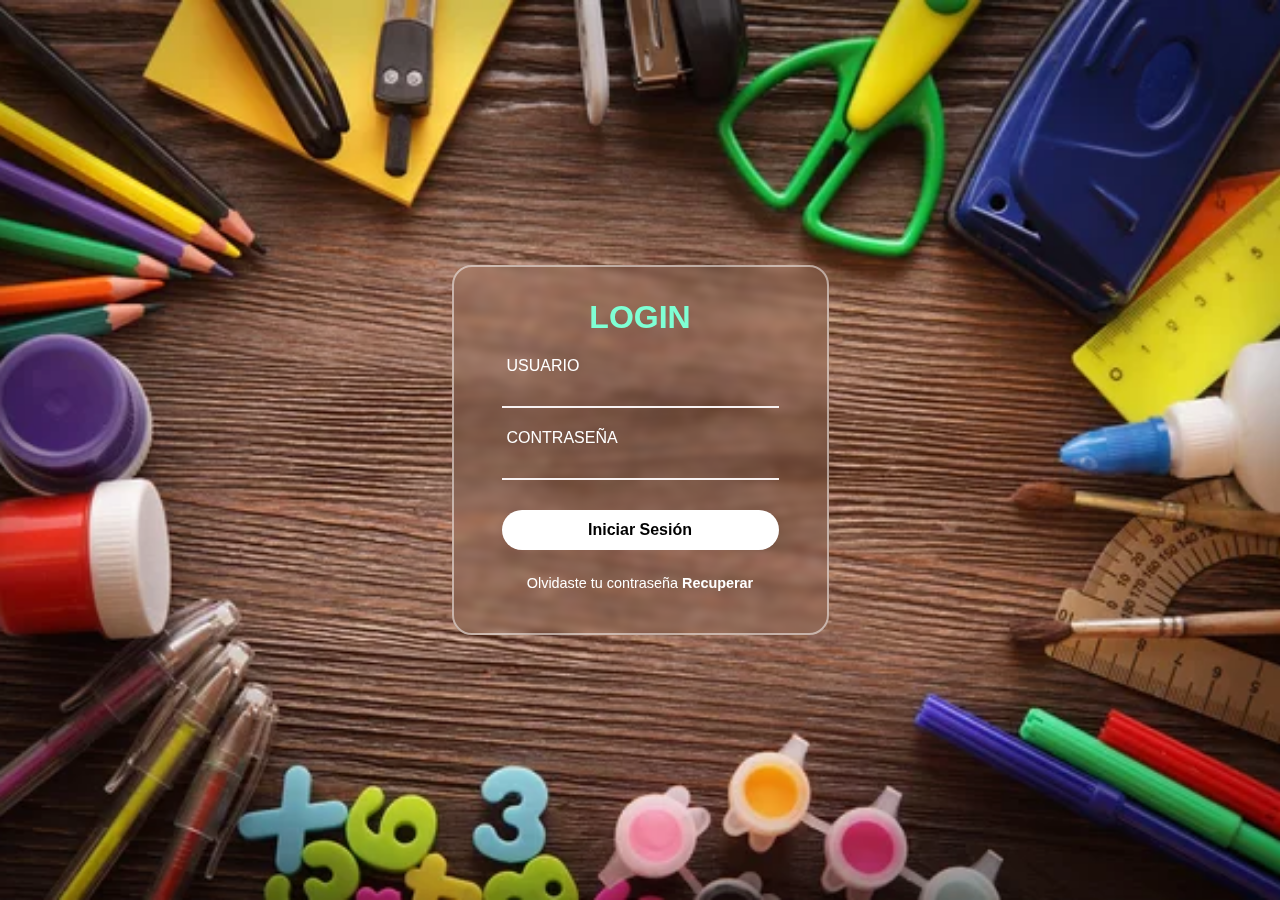
<file: index.html>
<!DOCTYPE html>
<html lang="en">
<head>
    <meta charset="UTF-8">
    <meta name="viewport" content="width=device-width, initial-scale=1.0">
    <link rel="stylesheet" href="estiloLOGIN.css">
    <title>Document</title>
</head>
<body>
    <section>
        <form id="loginForm">
            <h1>LOGIN</h1>
            <div class="inputbox">
                <ion-icon name="mail-outline"></ion-icon>
                <input type="text" id="username" required>
                <label for="username">USUARIO</label>
            </div>
            <div class="inputbox">
                <ion-icon name="lock-closed-outline"></ion-icon>
                <input type="password" id="password" required>
                <label for="password">CONTRASEÑA</label>
            </div>
            <button type="submit">Iniciar Sesión</button>
            <div class="register">
                <p>Olvidaste tu contraseña <a href="">Recuperar</a></p>
            </div>
            <p id="mensajeError" style="color: red;"></p> <!-- Mensaje de error -->
        </form>
    </section>
</body>
<!-- Agregar este script al final del body -->
<script>
    document.addEventListener('DOMContentLoaded', function() {
        const form = document.querySelector('form');
        form.addEventListener('submit', function(event) {
            event.preventDefault(); // Evitar el envío del formulario

            const usuario = document.querySelector('#username').value;
            const contraseña = document.querySelector('#password').value;

            // Aquí puedes agregar tu lógica de validación de usuario y contraseña
            const usuarioCorrecto = 'usuario'; // Reemplaza 'usuario' por el usuario correcto
            const contraseñaCorrecta = 'contraseña'; // Reemplaza 'contraseña' por la contraseña correcta

            if (usuario === usuarioCorrecto && contraseña === contraseñaCorrecta) {
                // Redireccionar a la otra parte de la página
                window.location.href = 'inicio.html';
            } else {
                // Mostrar mensaje de error
                document.querySelector('#mensajeError').innerText = 'Usuario o contraseña incorrectos';
            }
        });
    });
</script>

</html>
</file>
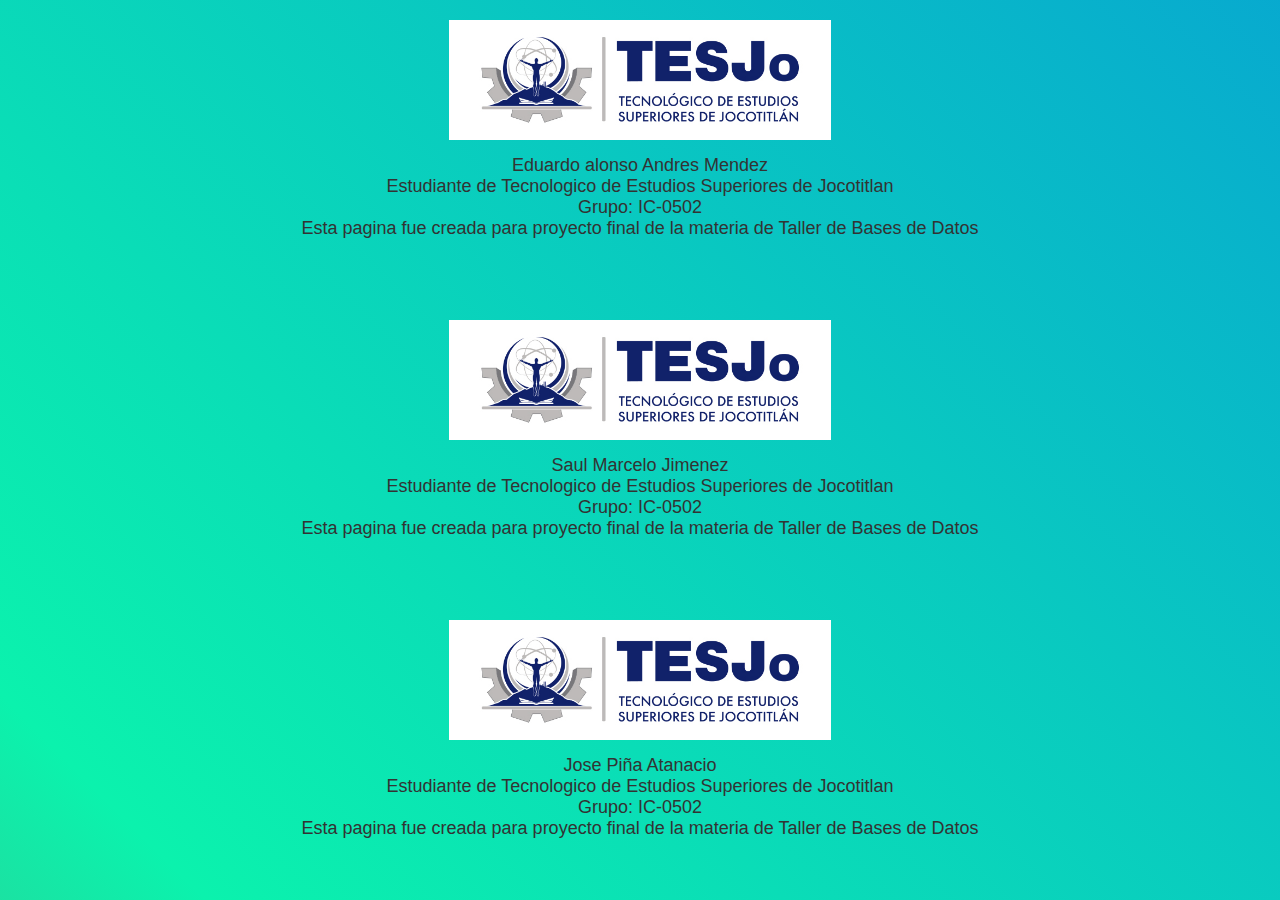
<file: bannerA.html>
<!DOCTYPE html>
<html lang="es">
<head>
  <meta charset="UTF-8">
  
  <title>Banner con imagen y descripción</title>
  <style>
    /* Estilos para el banner */
    .banner {
      width: 100%;
      height: 300px;
      background-color: #f1f1f1;
      background: transparent;
      text-align: center;
      padding: 20px;
      box-sizing: border-box;
    }

    .banner img {
      max-width: 100%;
      height: auto;
      max-height: 120px;
      display: block;
      margin: 0 auto 15px;
    }

    .banner p {
      font-size: 18px;
      color: #333;
      margin: 0;
    }
    body {
    margin: 0;
    padding: 0;
    font-family: Arial, sans-serif;
    background: linear-gradient(45deg, #e71515, #0bf2ad, #0688df, #333);
    background-size: 400% 400%;
    animation: gradientAnimation 5s ease infinite;
}
@keyframes gradientAnimation {
    0% {
      background-position: 0% 50%;
    }
    50% {
      background-position: 100% 50%;
    }
    100% {
      background-position: 0% 50%;
    }
  }
  </style>
</head>
<body>

<div class="banner">
  <img src="Logo-TESJo.jpg" alt="Imagen del banner">
  <p>Eduardo alonso Andres Mendez</p>
  <p>Estudiante de Tecnologico de Estudios Superiores de Jocotitlan </p>
  <p>Grupo: IC-0502</p>
  <p>Esta pagina fue creada para proyecto final de la materia de Taller de Bases de Datos </p>
</div>
<div class="banner">
  <img src="Logo-TESJo.jpg" alt="Imagen del banner">
  <p>Saul Marcelo Jimenez</p>
  <p>Estudiante de Tecnologico de Estudios Superiores de Jocotitlan </p>
  <p>Grupo: IC-0502</p>
  <p>Esta pagina fue creada para proyecto final de la materia de Taller de Bases de Datos </p>
</div>
<div class="banner">
  <img src="Logo-TESJo.jpg" alt="Imagen del banner">
  <p>Jose Piña Atanacio</p>
  <p>Estudiante de Tecnologico de Estudios Superiores de Jocotitlan </p>
  <p>Grupo: IC-0502</p>
  <p>Esta pagina fue creada para proyecto final de la materia de Taller de Bases de Datos </p>
</div>
<!-- Tu contenido aquí -->

</body>
</html>
</file>
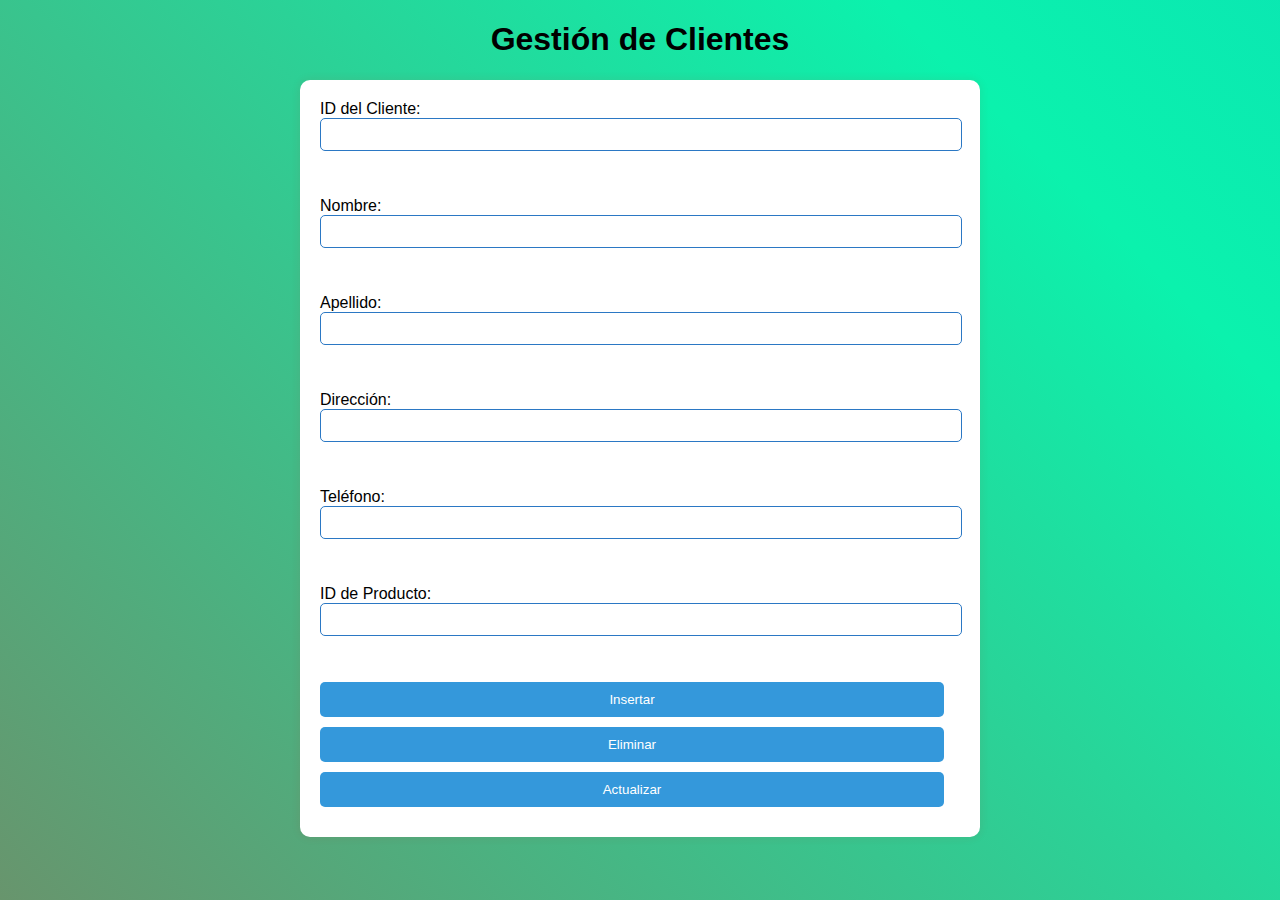
<file: clientes.html>
<!DOCTYPE html>
<html lang="es">
<head>
    <meta charset="UTF-8">
    <link rel="stylesheet" href="estiloFROM.css">
    <title>Gestión de Clientes</title>
</head>
<body>
    <h1>Gestión de Clientes</h1>

    <form method="post" action="cclientes.php">
        <label for="cliente_id">ID del Cliente:</label>
        <input type="text" name="cliente_id" id="cliente_id" required>
        <br><br>

        <label for="nombre">Nombre:</label>
        <input type="text" name="nombre" id="nombre" required>
        <br><br>

        <label for="apellido">Apellido:</label>
        <input type="text" name="apellido" id="apellido" required>
        <br><br>

        <label for="direccion">Dirección:</label>
        <input type="text" name="direccion" id="direccion" required>
        <br><br>

        <label for="telefono">Teléfono:</label>
        <input type="number" name="telefono" id="telefono" required>
        <br><br>

        <label for="producto_id">ID de Producto:</label>
        <input type="text" name="producto_id" id="producto_id" required>
        <br><br>

        <input type="submit" name="insertar" value="Insertar">
        <input type="submit" name="eliminar" value="Eliminar">
        <input type="submit" name="actualizar" value="Actualizar">
    </form>
</body>
</html>
</file>
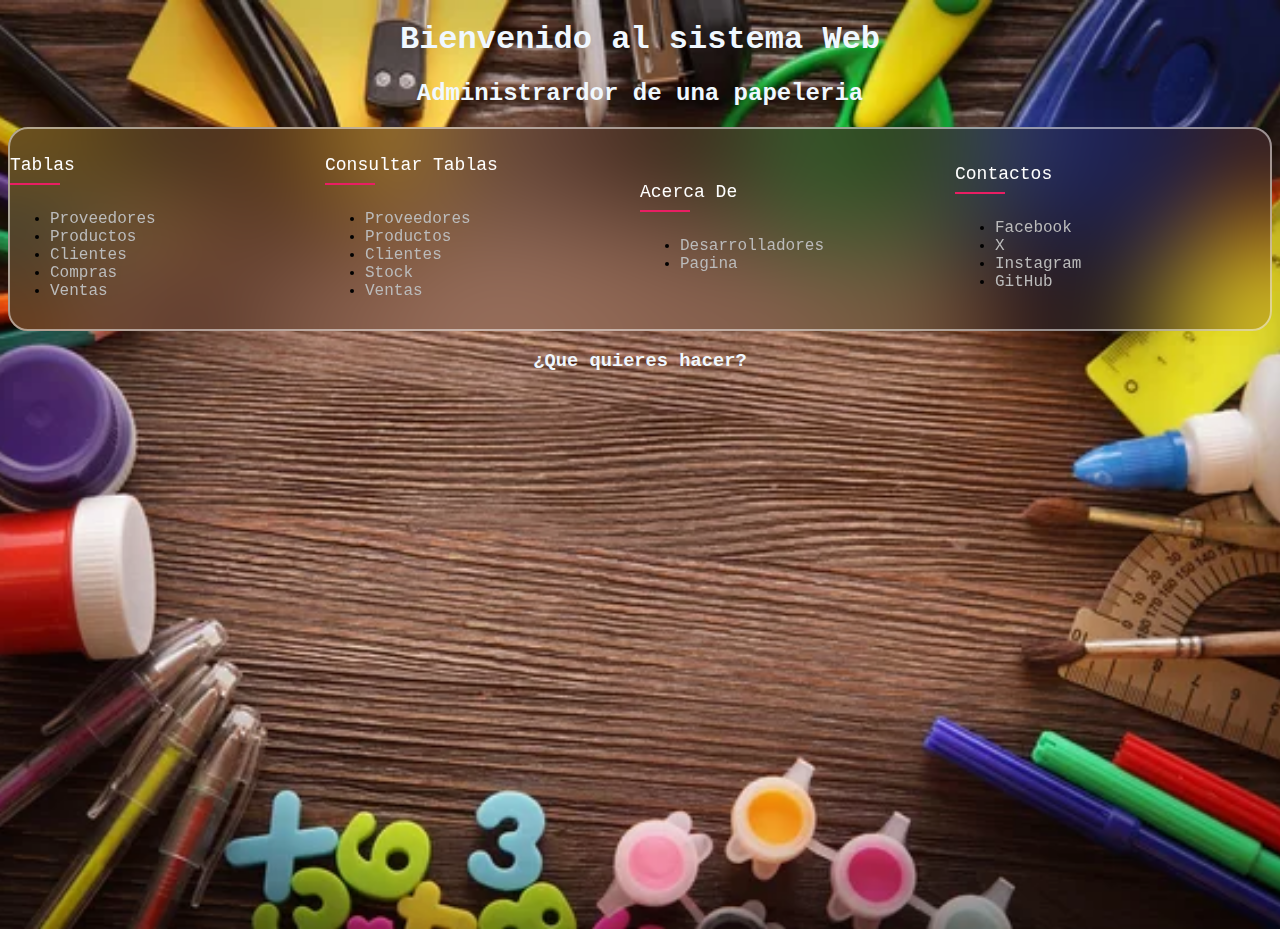
<file: inicio.html>
<!DOCTYPE html>
<html lang="en">
<head>
    <meta charset="UTF-8">
    <meta name="viewport" content="width=device-width, initial-scale=1.0">
    <link rel="stylesheet" href="estiloMENU.css">
    <title>Document</title>
    
    <style>
       nav {
            display: flex;
            flex-wrap: wrap; /* Añadido para permitir el ajuste de los elementos */
            justify-content: center; /* Centra los elementos horizontalmente */
        }
        .footer-cool {
            flex: 1;
            margin-right: 10px; /* Corrección para la separación entre los divs */
            margin-bottom: 10px; /* Añadido espacio en la parte inferior de los divs */
        }

        h1 {
            text-align: center; /* Centra el texto del h1 */
            color: aliceblue;
        }
        h2 {
            text-align: center; /* Centra el texto del h1 */
            color: aliceblue;
        }
        h3 {
            text-align: center; /* Centra el texto del h1 */
            color: aliceblue;
        }
        
    </style>
</head>
<body>
    <h1>Bienvenido al sistema Web</h1>
    <h2>Administrardor de una papeleria</h2>
   
<nav>
    <div class="footer-cool">
        <h4>Tablas</h4>
        <ul>
            <li><a href="proveedores.html">Proveedores</a></li>
            <li><a href="productos.html">Productos</a></li>
            <li><a href="clientes.html">Clientes</a></li>
            <li><a href="stock.html">Compras</a></li>
            <li><a href="ventas.html">Ventas</a></li> 
        </ul>
    </div>
    <div class="footer-cool">
        <h4>Consultar tablas</h4>
        <ul>
            <li><a href="CONSULTAPR.php">Proveedores</a></li>
            <li><a href="CONSULTAP.php">Productos</a></li>
            <li><a href="CONSULTAC.php">Clientes</a></li>
            <li><a href="CONSULTAST.php">Stock</a></li>
            <li><a href="CONSULTAV.php">Ventas</a></li>
    
        </ul>
    </div>
    <div class="footer-cool">
        <h4>Acerca de</h4>
        <ul>
            <li><a href="bannerA.html">Desarrolladores</a></li>
            <li><a href="Mantenimiento.html">Pagina</a></li>
        </ul>
    </div>
    <div class="footer-cool">
        <h4>contactos</h4>
        <ul>
            <li><a href="Mantenimiento.html">Facebook</a></li>
            <li><a href="Mantenimiento.html">X</a></li>
            <li><a href="Mantenimiento.html">Instagram</a></li>
            <li><a href="Mantenimiento.html">GitHub</a></li>
        </ul>
    </div>
</nav>
<h3>¿Que quieres hacer?</h3>
</body>
</html>
</file>
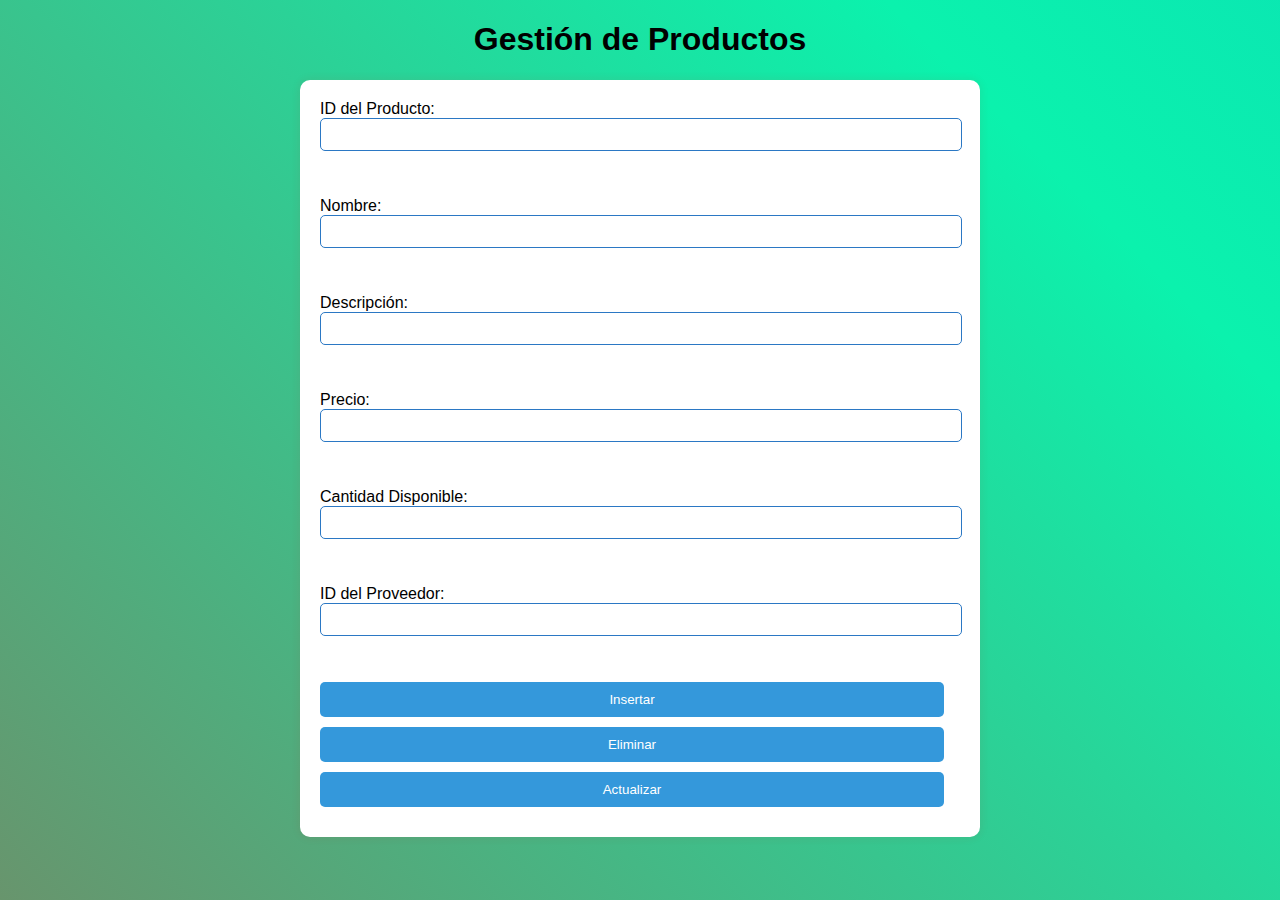
<file: productos.html>
<!DOCTYPE html>
<html lang="es">
<head>
    <meta charset="UTF-8">
    <link rel="stylesheet" href="estiloFROM.css">
    <title>Gestión de Productos</title>
</head>
<body>
    <h1>Gestión de Productos</h1>

    <form method="post" action="cproducto.php">
        <label for="producto_id">ID del Producto:</label>
        <input type="text" name="producto_id" id="producto_id" required>
        <br><br>

        <label for="nombre">Nombre:</label>
        <input type="text" name="nombre" id="nombre" required>
        <br><br>

        <label for="descripcion">Descripción:</label>
        <input type="text" name="descripcion" id="descripcion" required>
        <br><br>

        <label for="precio">Precio:</label>
        <input type="number" name="precio" id="precio" step="0.01" required>
        <br><br>

        <label for="cantidad">Cantidad Disponible:</label>
        <input type="number" name="cantidad" id="cantidad" required>
        <br><br>

        <label for="proveedor_id">ID del Proveedor:</label>
        <input type="text" name="proveedor_id" id="proveedor_id" required>
        <br><br>

        <input type="submit" name="insertar" value="Insertar">
        <input type="submit" name="eliminar" value="Eliminar">
        <input type="submit" name="actualizar" value="Actualizar">
    </form>
</body>
</html>
</file>
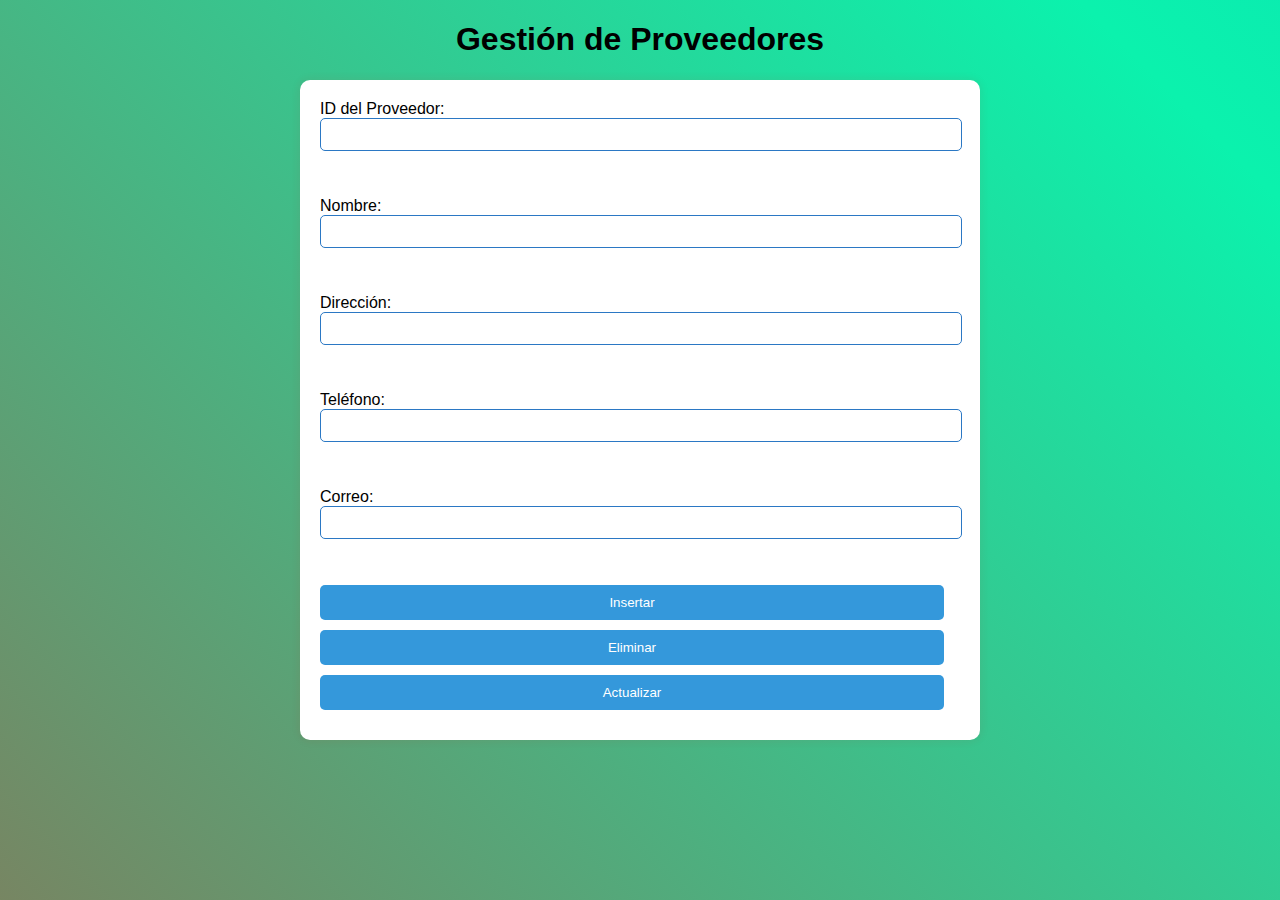
<file: proveedores.html>
<!DOCTYPE html>
<html lang="es">
<head>
    <meta charset="UTF-8">
    <link rel="stylesheet" href="estiloFROM.css">
    <title>Gestión de Proveedores</title>
</head>
<body>
    <h1>Gestión de Proveedores</h1>

    <form method="post" action="cproveedores.php">
        <label for="proveedor_id">ID del Proveedor:</label>
        <input type="text" name="proveedor_id" id="proveedor_id" required>
        <br><br>

        <label for="nombre">Nombre:</label>
        <input type="text" name="nombre" id="nombre" required>
        <br><br>

        <label for="direccion">Dirección:</label>
        <input type="text" name="direccion" id="direccion" required>
        <br><br>

        <label for="telefono">Teléfono:</label>
        <input type="number" name="telefono" id="telefono" required>
        <br><br>

        <label for="correo">Correo:</label>
        <input type="text" name="correo" id="correo" required>
        <br><br>

        <input type="submit" name="insertar" value="Insertar">
        <input type="submit" name="eliminar" value="Eliminar">
        <input type="submit" name="actualizar" value="Actualizar">
    </form>
</body>
</html>
</file>
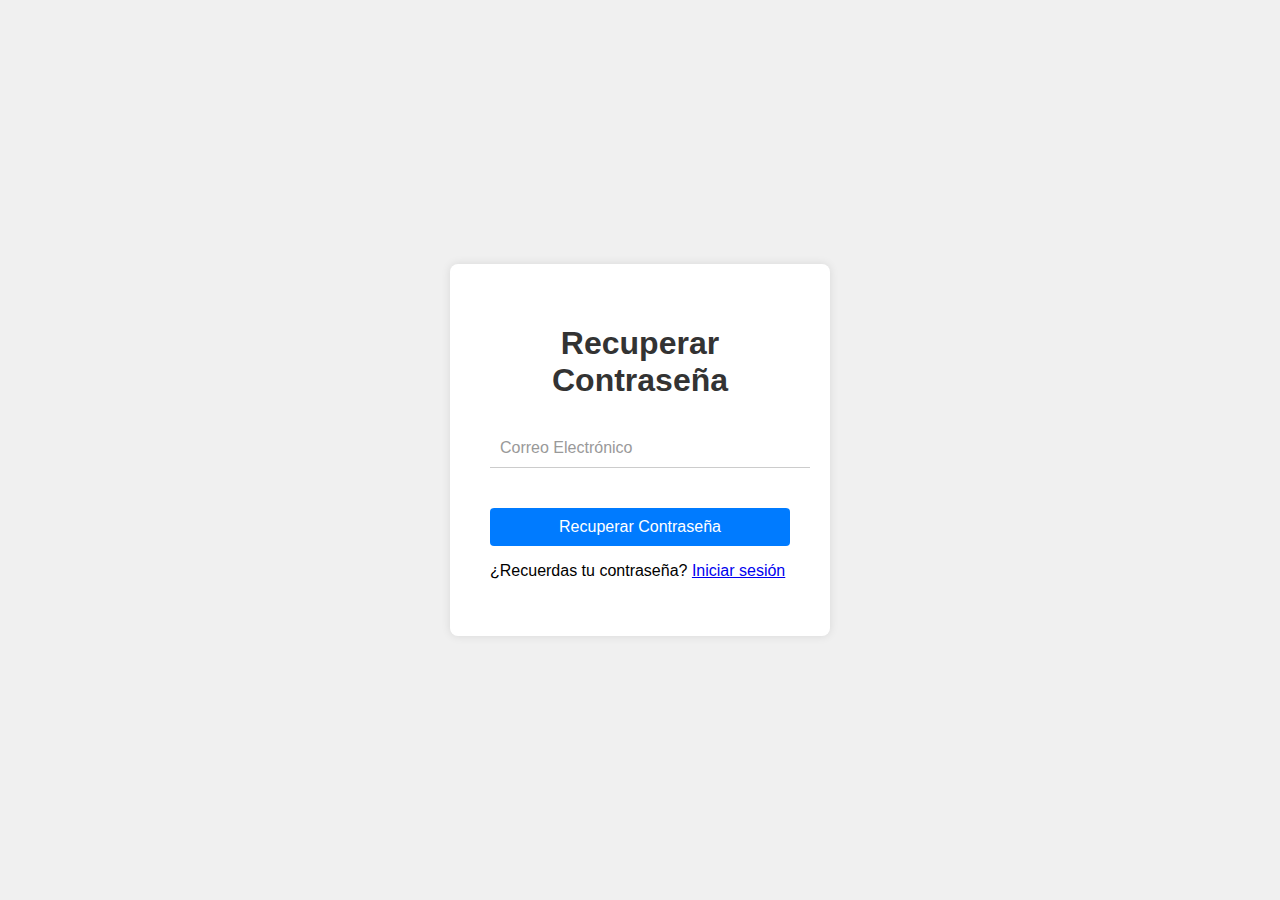
<file: Recuperar.html>
<!DOCTYPE html>
<html lang="en">
<head>
    <meta charset="UTF-8">
    <meta name="viewport" content="width=device-width, initial-scale=1.0">
    <link rel="stylesheet" href="estiloRECUPERAR.css">
    <title>Recuperar Contraseña</title>
</head>
<body>
    <section>
        <form id="recoveryForm">
            <h1>Recuperar Contraseña</h1>
            <div class="inputbox">
                <ion-icon name="mail-outline"></ion-icon>
                <input type="email" id="email" required>
                <label for="email">Correo Electrónico</label>
            </div>
            <button type="submit">Recuperar Contraseña</button>
            <div class="login">
                <p>¿Recuerdas tu contraseña? <a href="index.html">Iniciar sesión</a></p>
            </div>
            <p id="mensajeExito" style="color: green;"></p> <!-- Mensaje de éxito -->
            <p id="mensajeError" style="color: red;"></p> <!-- Mensaje de error -->
        </form>
    </section>

    <script>
        document.addEventListener('DOMContentLoaded', function() {
            const recoveryForm = document.querySelector('#recoveryForm');
            recoveryForm.addEventListener('submit', function(event) {
                event.preventDefault(); // Evitar el envío del formulario

                const email = document.querySelector('#email').value;

                // Aquí podrías implementar la lógica para enviar un correo de recuperación
                // En este ejemplo se mostrará un mensaje de éxito simulado
                const emailExito = 'usuario@example.com'; // Reemplaza con un correo válido para simular el éxito

                if (email === emailExito) {
                    // Mostrar mensaje de éxito
                    document.querySelector('#mensajeExito').innerText = 'Se ha enviado un correo con instrucciones para recuperar tu contraseña.';
                    // Limpiar mensaje de error si existía
                    document.querySelector('#mensajeError').innerText = '';
                } else {
                    // Mostrar mensaje de error
                    document.querySelector('#mensajeError').innerText = 'El correo electrónico no coincide con ningún usuario registrado.';
                    // Limpiar mensaje de éxito si existía
                    document.querySelector('#mensajeExito').innerText = '';
                }
            });
        });
    </script>
</body>
</html>
</file>
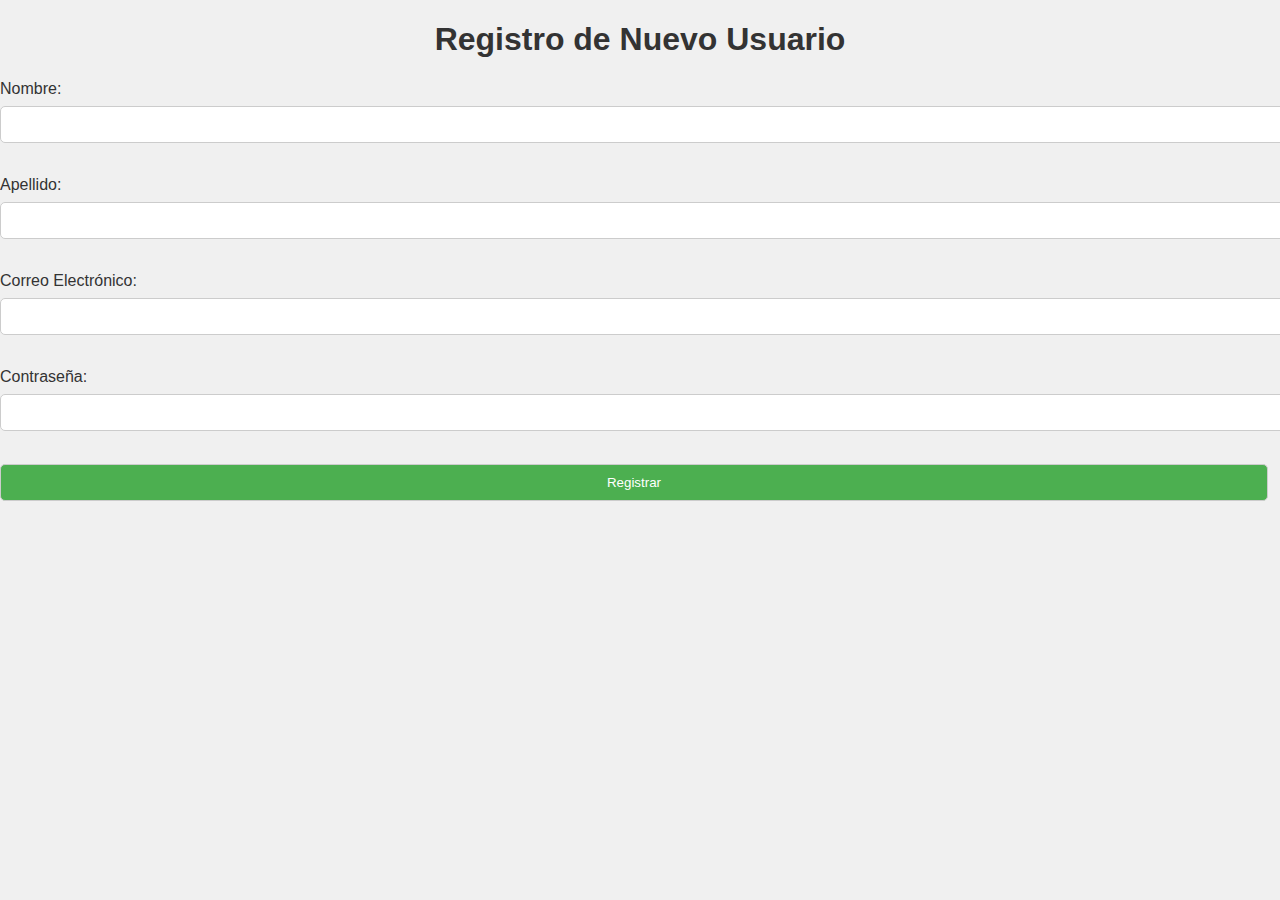
<file: RegistrarU.html>
<!DOCTYPE html>
<html lang="es">
<head>
  <meta charset="UTF-8">
  <link rel="stylesheet" href="estiloREGISTRO.css">
  <title>Registro de Nuevo Usuario</title>
</head>
<body>

  <h1>Registro de Nuevo Usuario</h1>

  <form action="" method="post">
    <label for="nombre">Nombre:</label>
    <input type="text" id="nombre" name="nombre" required><br><br>

    <label for="apellido">Apellido:</label>
    <input type="text" id="apellido" name="apellido" required><br><br>

    <label for="email">Correo Electrónico:</label>
    <input type="email" id="email" name="email" required><br><br>

    <label for="password">Contraseña:</label>
    <input type="password" id="password" name="password" required><br><br>

    <input type="submit" value="Registrar">
  </form>

</body>
</html>
</file>
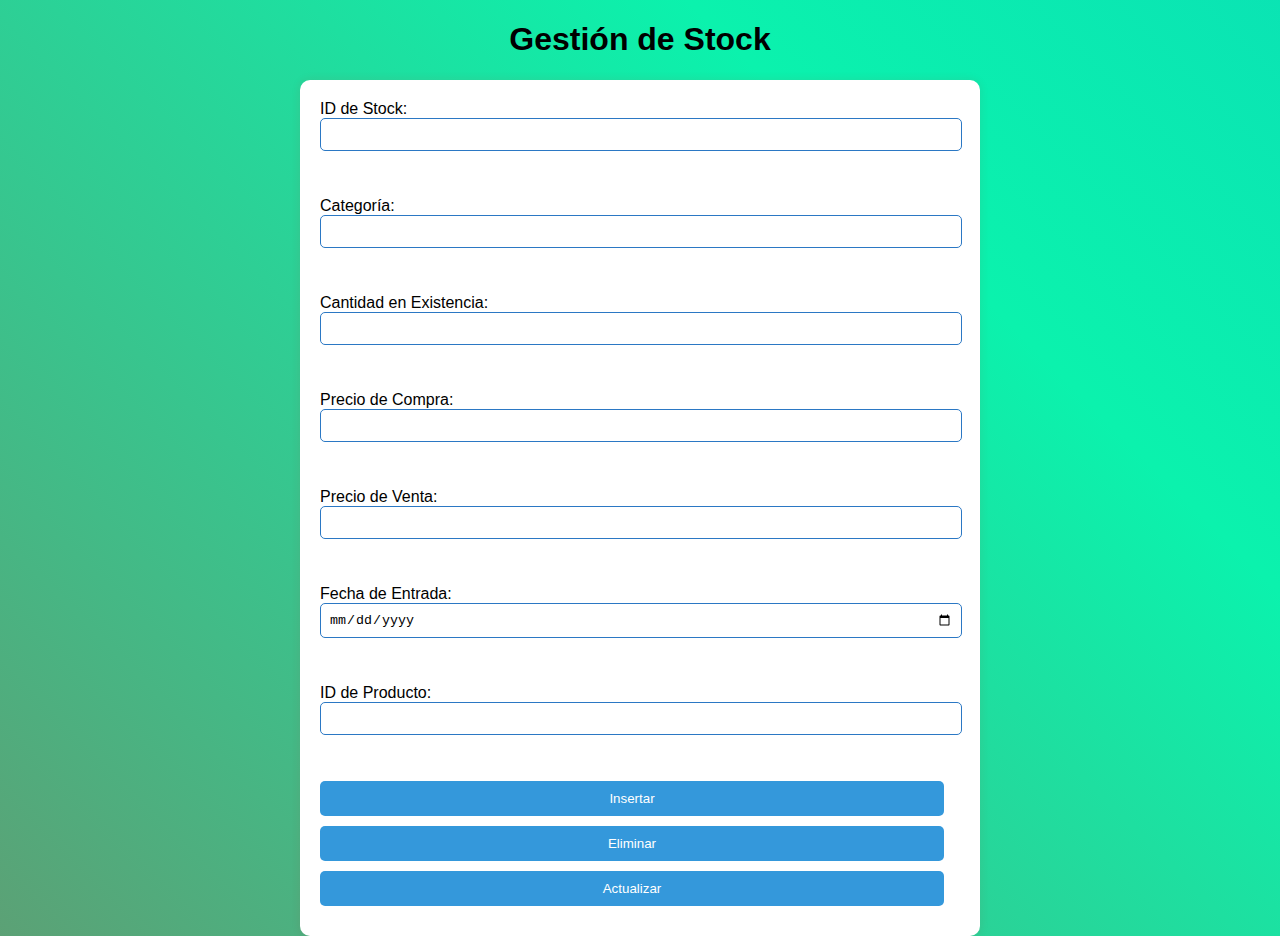
<file: stock.html>
<!DOCTYPE html>
<html lang="es">
<head>
    <meta charset="UTF-8">
    <link rel="stylesheet" href="estiloFROM.css">
    <title>Gestión de Stock</title>
</head>
<body>
    <h1>Gestión de Stock</h1>

    <form method="post" action="cstock.php">
        <label for="stock_id">ID de Stock:</label>
        <input type="text" name="stock_id" id="stock_id" required>
        <br><br>

        <label for="categoria">Categoría:</label>
        <input type="text" name="categoria" id="categoria" required>
        <br><br>

        <label for="cantidad_existencia">Cantidad en Existencia:</label>
        <input type="number" name="cantidad_existencia" id="cantidad_existencia" required>
        <br><br>

        <label for="precio_compra">Precio de Compra:</label>
        <input type="number" name="precio_compra" id="precio_compra" step="0.01" required>
        <br><br>

        <label for="precio_venta">Precio de Venta:</label>
        <input type="number" name="precio_venta" id="precio_venta" step="0.01" required>
        <br><br>

        <label for="fecha_entrada">Fecha de Entrada:</label>
        <input type="date" name="fecha_entrada" id="fecha_entrada" required>
        <br><br>

        <label for="producto_id">ID de Producto:</label>
        <input type="text" name="producto_id" id="producto_id" required>
        <br><br>

        <input type="submit" name="insertar" value="Insertar">
        <input type="submit" name="eliminar" value="Eliminar">
        <input type="submit" name="actualizar" value="Actualizar">
    </form>
</body>
</html>
</file>
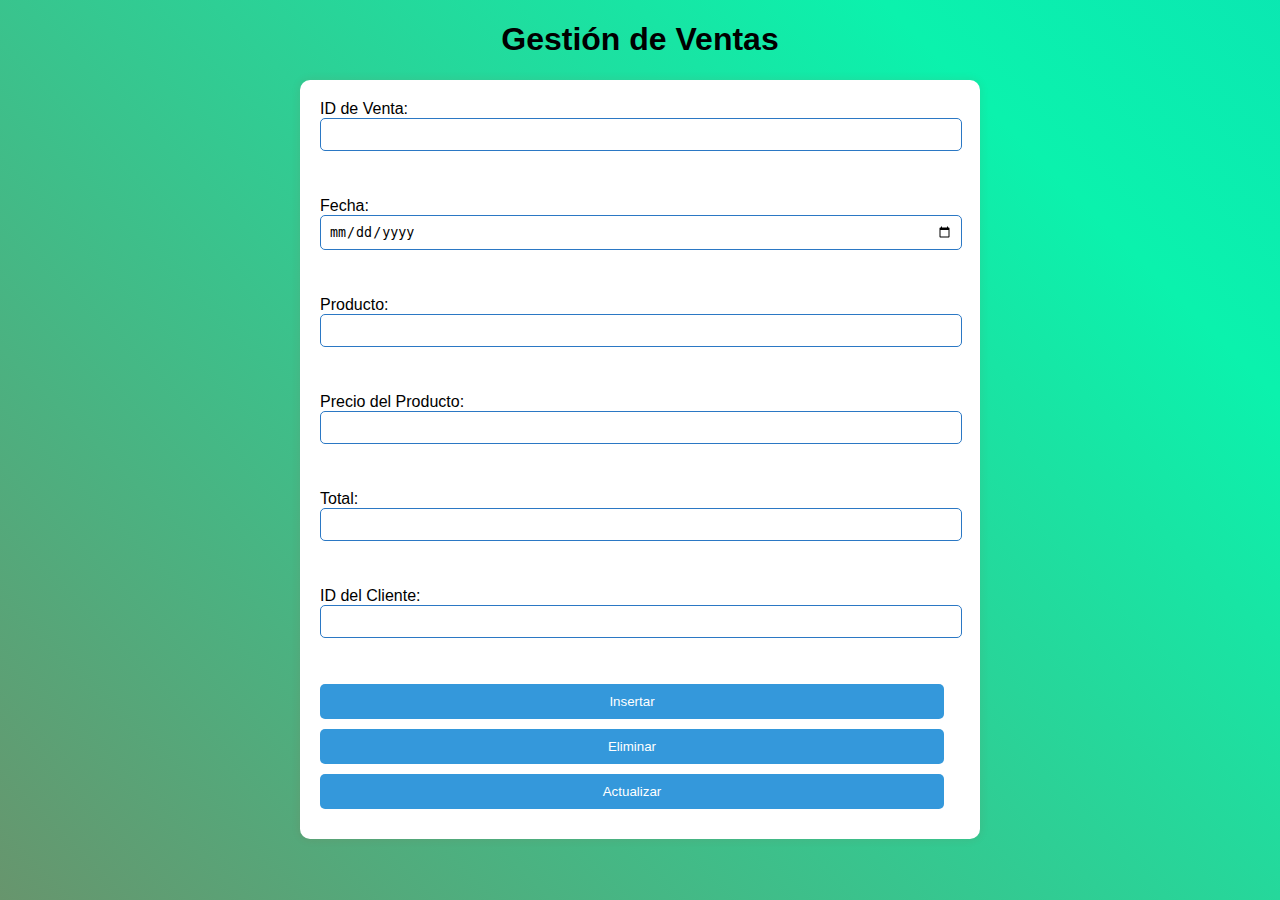
<file: ventas.html>
<!DOCTYPE html>
<html lang="es">
<head>
    <meta charset="UTF-8">
    <link rel="stylesheet" href="estiloFROM.css">
    <title>Gestión de Ventas</title>
</head>
<body>
    <h1>Gestión de Ventas</h1>

    <form method="post" action="cventas.php">
        <label for="venta_id">ID de Venta:</label>
        <input type="text" name="venta_id" id="venta_id" required>
        <br><br>

        <label for="fecha">Fecha:</label>
        <input type="date" name="fecha" id="fecha" required>
        <br><br>

        <label for="producto">Producto:</label>
        <input type="text" name="producto" id="producto" required>
        <br><br>

        <label for="precio_producto">Precio del Producto:</label>
        <input type="number" name="precio_producto" id="precio_producto" step="0.01" required>
        <br><br>

        <label for="total">Total:</label>
        <input type="number" name="total" id="total" step="0.01" required>
        <br><br>

        <label for="cliente_id">ID del Cliente:</label>
        <input type="text" name="cliente_id" id="cliente_id" required>
        <br><br>

        <input type="submit" name="insertar" value="Insertar">
        <input type="submit" name="eliminar" value="Eliminar">
        <input type="submit" name="actualizar" value="Actualizar">
        
        
    </form>
</body>
</html>
</file>
<file: estiloLOGIN.css>
* {
    margin: 0;
    padding: 0;
    box-sizing: border-box;
    font-family: 'Poppins', sans-serif;
}

body {
    display: flex;
    align-items: center;
    justify-content: center;
    min-height: 100vh;
    background-image: url('depositphotos.jpg');
    background-repeat: no-repeat;
    background-position: center;
    background-size: cover;
}

section {
    position: relative;
    max-width: 400px;
    background-color: transparent;
    border: 2px solid rgba(255, 255, 255, 0.5);
    border-radius: 20px;
    backdrop-filter: blur(5px); /* Ajustado el valor del blur */
    display: flex;
    justify-content: center;
    align-items: center;
    padding: 2rem 3rem;
}

h1 {
    font-size: 2rem;
    color: aquamarine;
    text-align: center;
}

.inputbox {
    position: relative;
    margin: 30px 0;
    max-width: 310px;
    border-bottom: 2px solid #f7f2f2;
}

.inputbox label {
    position: absolute;
    left: 5px;
    transform: translateY(-50%);
    color: #fff;
    font-size: 1rem; /* Ajustado el tamaño de la fuente */
    pointer-events: none;
    transition: all 0.5s ease-in-out;
}

.inputbox input {
    width: 100%;
    height: 40px; /* Ajustada la altura del input */
    background: transparent;
    border: none;
    outline: none;
    font-size: 1rem; /* Ajustado el tamaño de la fuente */
    padding: 0 35px 5px;
    color: #f4f0f0;
}

.inputbox ion-icon {
    position: absolute;
    right: 8px;
    color: #f7f1f1;
    font-size: 1.2rem;
    top: 50%;
    transform: translateY(-50%);
}

.forget {
    margin: 25px 0; /* Ajustado el margen */
    font-size: 0.85rem;
    color: #fff;
    display: flex;
    justify-content: space-between;
}

.forget label {
    display: flex;
    align-items: center;
}

.forget label input {
    margin-right: 3px;
}

.forget a {
    color: #fff;
    text-decoration: none;
    font-weight: 600;
}

.forget a:hover {
    text-decoration: underline;
}

button {
    width: 100%;
    height: 40px;
    border-radius: 40px;
    background-color: rgba(255, 255, 255, 1);
    border: none;
    outline: none;
    cursor: pointer;
    font-size: 1rem; /* Ajustado el tamaño de la fuente */
    font-weight: 600;
    transition: all 0.4s ease;
}

button:hover {
    background-color: rgba(255, 255, 255, 0.5);
}

.register {
    font-size: 0.9rem;
    color: #fff;
    text-align: center;
    margin: 25px 0 10px;
}

.register p a {
    text-decoration: none;
    color: #fff;
    font-weight: 600;
}

.register p a:hover {
    text-decoration: underline;
}

.inputbox input:focus + label,
.inputbox input:valid + label {
    top: -15px;
    font-size: 12px;
    color: #333;
}
</file>
<file: estiloFROM.css>
/* Estilos generales */
body {
    margin: 0;
    padding: 0;
    font-family: Arial, sans-serif;
    background: linear-gradient(45deg, #e71515, #0bf2ad, #0688df);
    background-size: 400% 400%;
    animation: gradientAnimation 5s ease infinite;
}
@keyframes gradientAnimation {
    0% {
      background-position: 0% 50%;
    }
    50% {
      background-position: 100% 50%;
    }
    100% {
      background-position: 0% 50%;
    }
  }

h1 {
    text-align: center;
}

form {
    width: 50%;
    margin: 0 auto;
    padding: 20px;
    border-radius: 10px;
    box-shadow: 0 0 10px rgba(197, 34, 34, 0.1);
    background-color: white;
}

input[type="text"],
input[type="number"],
input[type="date"],
input[type="submit"] {
    display: block;
    margin-bottom: 10px;
    padding: 8px;
    width: calc(100% - 16px);
    border: 1px solid #2b78c4;
    border-radius: 5px;
    transition: all 0.3s ease;
}

input[type="submit"] {
    background-color: #3498db;
    color: white;
    cursor: pointer;
    border: none;
    border-radius: 5px;
    padding: 10px 20px;
    margin-right: 10px;
    transition: background-color 0.3s ease;
}

input[type="submit"]:hover {
    background-color: #2980b9;
}
</file>
<file: estiloMENU.css>
.footer-cool ul li a {
    font-size: 16px;
    text-transform: capitalize;
    color: #ffffff;
    text-decoration: none;
    color: #bbbbbb;
    display: block;
    transition: all 0.3s ease;
}

.footer-cool ul li a:hover {
    color: #ffffff;
    padding-left: 8px;
}

.footer-cool h4 {
    font-size: 18px;
    color: #ffffff;
    text-transform: capitalize;
    margin-bottom: 35px;
    font-weight: 500;
    position: relative;
}

.footer-cool h4::before {
    content: '';
    position: absolute;
    left: 0;
    bottom: -10px;
    background-color: #e91e63;
    height: 2px;
    box-sizing: border-box;
    width: 50px;
}
nav {
    background: #171c24;
    display: flex;
    flex-wrap: wrap;
    align-items: center;
    justify-content: space-between;
    height: 200px;
    padding: 3 100px;
    background-color: transparent;
    border: 2px solid rgba(255, 255, 255, 0.5);
    border-radius: 20px;
    backdrop-filter: blur(55px);

}
/* Cambiar el estilo de letra para el cuerpo de toda la página */
body {
    font-family: 'Courier New', Courier, monospace; /* Ejemplo de fuente: Arial */
}

/* Cambiar el estilo de letra para un elemento específico, por ejemplo, un párrafo con la clase "texto" */
.texto {
    font-family: "Times New Roman", Times, serif; /* Ejemplo de fuente: Times New Roman */
}
body {

    min-height: 100vh;
    background-image: url(depositphotos.jpg);
    background-repeat: no-repeat;
    background-position: center;
    background-size: cover;
 
}
</file>
<file: estiloRECUPERAR.css>
/* Estilos para el formulario de inicio de sesión */
body {
    font-family: Arial, sans-serif;
    margin: 0;
    padding: 0;
    display: flex;
    justify-content: center;
    align-items: center;
    height: 100vh;
    background-color: #f0f0f0;
}

section {
    background-color: #fff;
    border-radius: 8px;
    box-shadow: 0px 0px 10px 0px rgba(0, 0, 0, 0.1);
    padding: 40px;
    width: 300px;
}

h1 {
    text-align: center;
    margin-bottom: 30px;
    color: #333;
}

.inputbox {
    position: relative;
    margin-bottom: 20px;
}

.inputbox input {
    width: 100%;
    padding: 10px;
    font-size: 16px;
    border: none;
    border-bottom: 1px solid #ccc;
    outline: none;
}

.inputbox label {
    position: absolute;
    top: 10px;
    left: 10px;
    font-size: 16px;
    color: #999;
    pointer-events: none;
    transition: 0.3s;
}

.inputbox input:focus + label,
.inputbox input:valid + label {
    top: -15px;
    font-size: 12px;
    color: #333;
}

button {
    width: 100%;
    padding: 10px;
    margin-top: 20px;
    font-size: 16px;
    color: #fff;
    background-color: #007bff;
    border: none;
    border-radius: 4px;
    cursor: pointer;
    transition: background-color 0.3s;
}

button:hover {
    background-color: #0056b3;
}

.register {
    text-align: center;
    margin-top: 15px;
}

.register p {
    font-size: 14px;
    color: #666;
}

.register a {
    color: #007bff;
    text-decoration: none;
}

.register a:hover {
    text-decoration: underline;
}

#mensajeError {
    text-align: center;
    margin-top: 15px;
}

/* Estilos para el formulario de recuperación de contraseña */
/* Puedes definir estilos específicos para el formulario de recuperación de contraseña si es necesario */
</file>
<file: estiloREGISTRO.css>
body {
    font-family: Arial, sans-serif;
    background-color: #f0f0f0;
    margin: 0;
    padding: 0;
  }
  
  h1 {
    text-align: center;
    color: #333;
  }
  
  .registro-form {
    max-width: 400px;
    margin: 20px auto;
    background: #fff;
    padding: 20px;
    border-radius: 8px;
    box-shadow: 0 0 10px rgba(0, 0, 0, 0.1);
    animation: fadeIn 1s ease;
  }
  
  label {
    display: block;
    margin-bottom: 8px;
    color: #333;
  }
  
  input[type="text"],
  input[type="email"],
  input[type="password"],
  input[type="submit"] {
    width: calc(100% - 12px);
    padding: 10px;
    margin-bottom: 15px;
    border-radius: 5px;
    border: 1px solid #ccc;
    transition: all 0.3s ease;
  }
  
  input[type="submit"] {
    background-color: #4caf50;
    color: white;
    cursor: pointer;
    transition: background-color 0.3s ease;
  }
  
  input[type="submit"]:hover {
    background-color: #45a049;
    transform: scale(1.05);
  }
  
  @keyframes fadeIn {
    from {
      opacity: 0;
      transform: translateY(-20px);
    }
    to {
      opacity: 1;
      transform: translateY(0);
    }
  }
</file>
